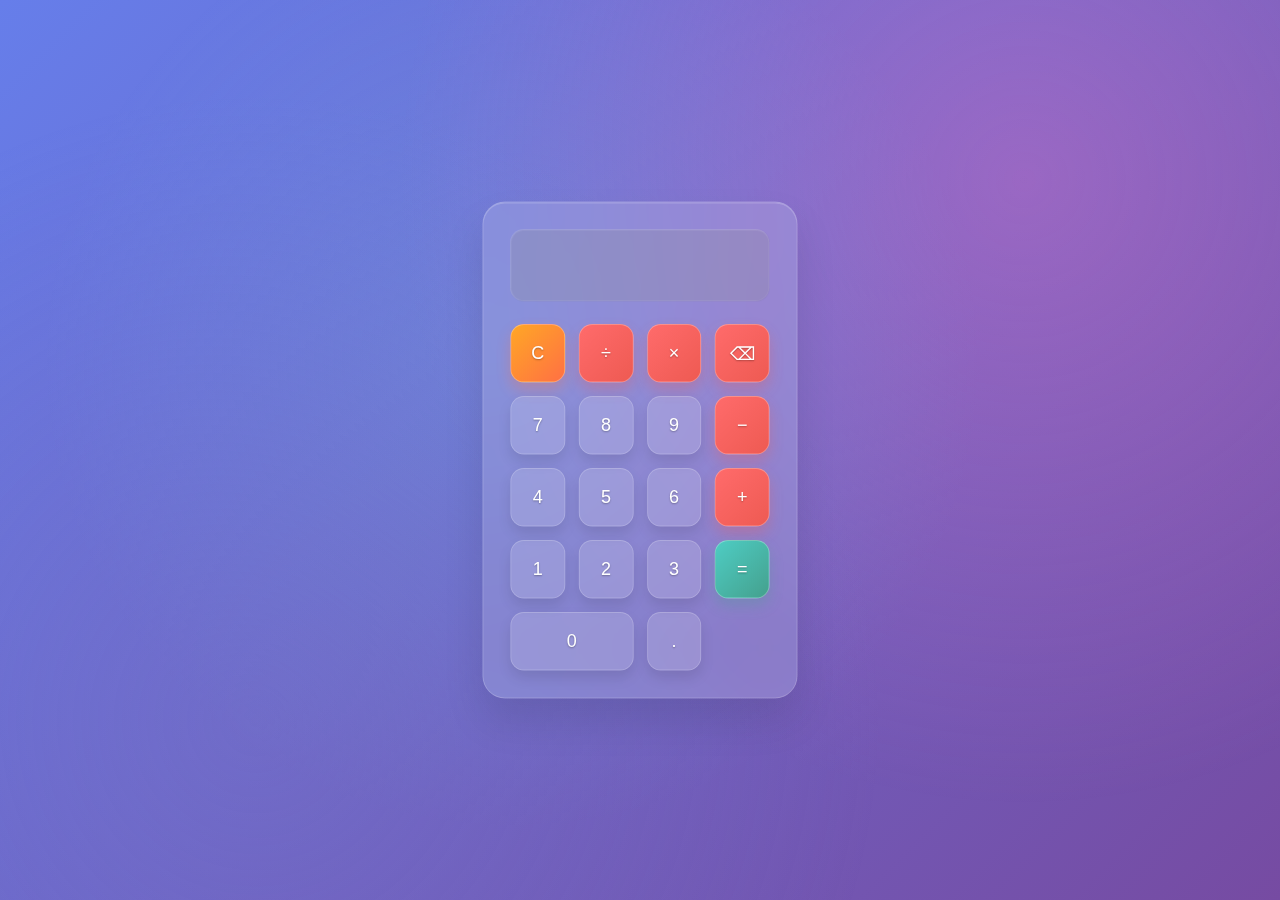
<file: basic calculator/index.html>
<!DOCTYPE html>
<html lang="en">
<head>
    <meta charset="UTF-8">
    <meta name="viewport" content="width=device-width, initial-scale=1.0">
    <title>Modern Calculator</title>
    <link rel="stylesheet" href="styles.css">
</head>
<body>
    <div class="calculator">
        <input type="text" id="display" readonly>
        <div class="buttons">
            <button class="btn clear" onclick="clearDisplay()">C</button>
            <button class="btn operator" onclick="appendToDisplay('/')" title="Divide">÷</button>
            <button class="btn operator" onclick="appendToDisplay('*')" title="Multiply">×</button>
            <button class="btn operator" onclick="deleteLast()" title="Delete">⌫</button>
            
            <button class="btn" onclick="appendToDisplay('7')">7</button>
            <button class="btn" onclick="appendToDisplay('8')">8</button>
            <button class="btn" onclick="appendToDisplay('9')">9</button>
            <button class="btn operator" onclick="appendToDisplay('-')" title="Subtract">−</button>
            
            <button class="btn" onclick="appendToDisplay('4')">4</button>
            <button class="btn" onclick="appendToDisplay('5')">5</button>
            <button class="btn" onclick="appendToDisplay('6')">6</button>
            <button class="btn operator" onclick="appendToDisplay('+')" title="Add">+</button>
            
            <button class="btn" onclick="appendToDisplay('1')">1</button>
            <button class="btn" onclick="appendToDisplay('2')">2</button>
            <button class="btn" onclick="appendToDisplay('3')">3</button>
            <button class="btn equals" onclick="calculate()" title="Calculate">=</button>
            
            <button class="btn zero" onclick="appendToDisplay('0')">0</button>
            <button class="btn" onclick="appendToDisplay('.')">.</button>
        </div>
    </div>

    <script src="script.js"></script>
</body>
</html>
</file>
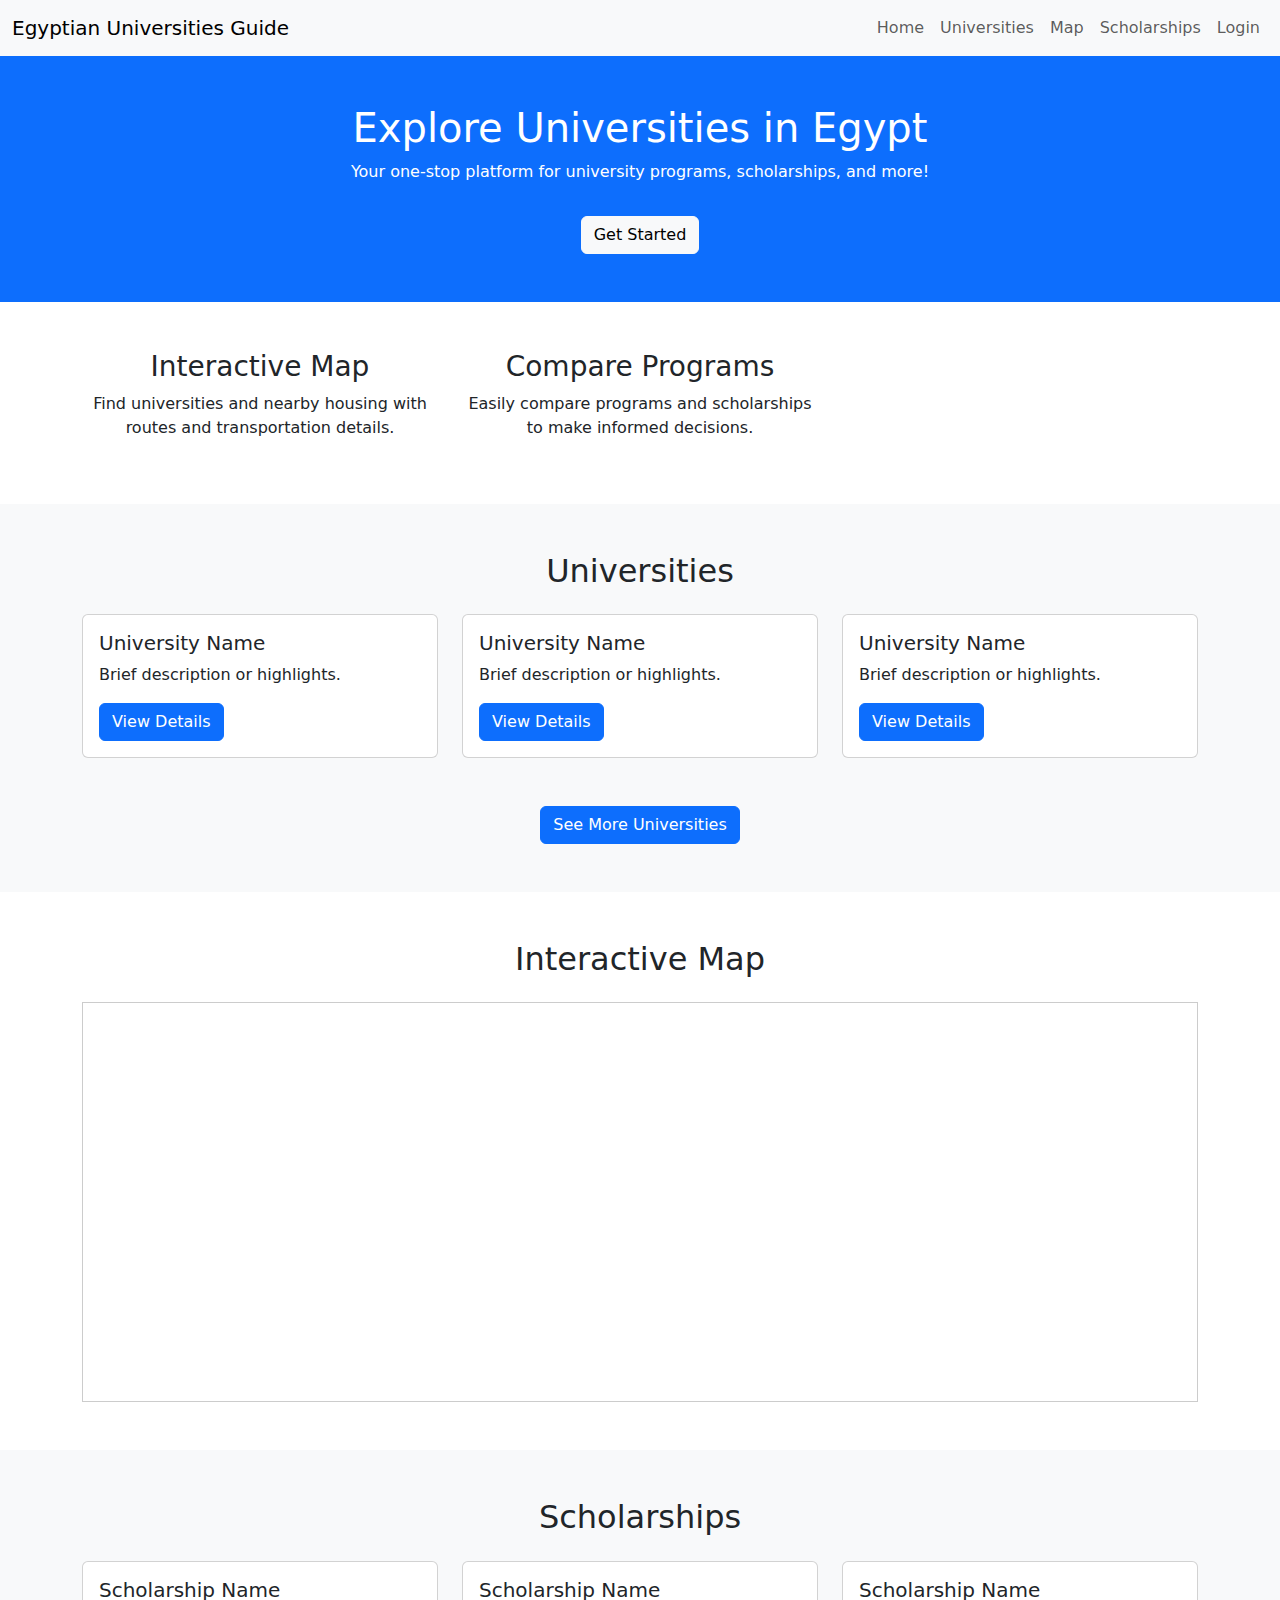
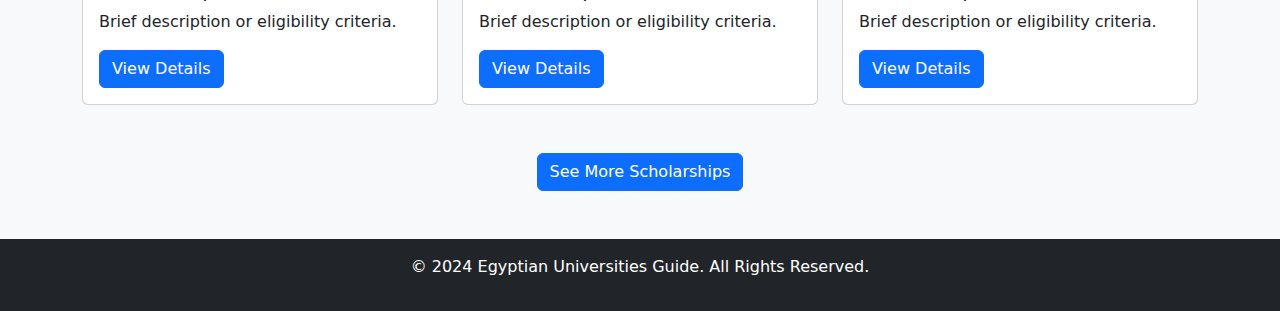
<file: sw pro/index.html>
<!DOCTYPE html>
<html lang="en">
<head>
    <meta charset="UTF-8">
    <meta name="viewport" content="width=device-width, initial-scale=1.0">
    <title>Egyptian Universities Guide</title>
    
    <link href="https://cdn.jsdelivr.net/npm/bootstrap@5.3.0-alpha3/dist/css/bootstrap.min.css" rel="stylesheet">
</head>
<body>
    <!-- Navbar -->
    <nav class="navbar navbar-expand-lg navbar-light bg-light">
        <div class="container-fluid">
            <a class="navbar-brand" href="#">Egyptian Universities Guide</a>
            <button class="navbar-toggler" type="button" data-bs-toggle="collapse" data-bs-target="#navbarNav">
                <span class="navbar-toggler-icon"></span>
            </button>
            <div class="collapse navbar-collapse" id="navbarNav">
                <ul class="navbar-nav ms-auto">
                    <li class="nav-item"><a class="nav-link" href="#">Home</a></li>
                    <li class="nav-item"><a class="nav-link" href="#universities">Universities</a></li>
                    <li class="nav-item"><a class="nav-link" href="#map">Map</a></li>
                    <li class="nav-item"><a class="nav-link" href="#scholarships">Scholarships</a></li>
                    <li class="nav-item" id="loginNavItem"><a class="nav-link" href="login.html">Login</a></li>
                    <li class="nav-item d-none" id="profileNavItem"><a class="nav-link" href="profile.html">Profile</a></li>
                </ul>
            </div>
        </div>
    </nav>

    <!-- Hero Section -->
    <section class="hero bg-primary text-white text-center py-5">
        <div class="container">
            <h1>Explore Universities in Egypt</h1>
            <p>Your one-stop platform for university programs, scholarships, and more!</p>
            <a href="#universities" class="btn btn-light mt-3">Get Started</a>
        </div>
    </section>

    <!-- Features Section -->
    <section id="features" class="py-5">
        <div class="container">
            <div class="row text-center">
                <div class="col-md-4">
                    <h3>Interactive Map</h3>
                    <p>Find universities and nearby housing with routes and transportation details.</p>
                </div>
                <div class="col-md-4">
                    <h3>Compare Programs</h3>
                    <p>Easily compare programs and scholarships to make informed decisions.</p>
                </div>
            </div>
        </div>
    </section>

    <!-- University List Section -->
    <section id="universities" class="py-5 bg-light">
        <div class="container">
            <h2 class="text-center mb-4">Universities</h2>
            <div class="row">
                <div class="col-md-4">
                    <div class="card mb-4">
                        <div class="card-body">
                            <h5 class="card-title">University Name</h5>
                            <p class="card-text">Brief description or highlights.</p>
                            <a href="university-details.html" class="btn btn-primary">View Details</a>
                        </div>
                    </div>
                </div>
                <div class="col-md-4">
                    <div class="card mb-4">
                        <div class="card-body">
                            <h5 class="card-title">University Name</h5>
                            <p class="card-text">Brief description or highlights.</p>
                            <a href="university-details.html" class="btn btn-primary">View Details</a>
                        </div>
                    </div>
                </div>
                <div class="col-md-4">
                    <div class="card mb-4">
                        <div class="card-body">
                            <h5 class="card-title">University Name</h5>
                            <p class="card-text">Brief description or highlights.</p>
                            <a href="university-details.html" class="btn btn-primary">View Details</a>
                        </div>
                    </div>
                </div>
            </div>
        </div>
        <div class="text-center mt-4">
            <a href="universities.html" class="btn btn-primary">See More Universities</a>
        </div>
    </section>

    <!-- Interactive Map Section -->
    <section id="map" class="py-5">
        <div class="container">
            <h2 class="text-center mb-4">Interactive Map</h2>
            <div id="map-container" style="height: 400px; border: 1px solid #ccc;"></div>
        </div>
    </section>

    <!-- Scholarships Section -->
    <section id="scholarships" class="py-5 bg-light">
        <div class="container">
            <h2 class="text-center mb-4">Scholarships</h2>
            <div class="row">
                <div class="col-md-4">
                    <div class="card mb-4">
                        <div class="card-body">
                            <h5 class="card-title">Scholarship Name</h5>
                            <p class="card-text">Brief description or eligibility criteria.</p>
                            <a href="scholarship-details.html" class="btn btn-primary">View Details</a>
                        </div>
                    </div>
                </div>
                <div class="col-md-4">
                    <div class="card mb-4">
                        <div class="card-body">
                            <h5 class="card-title">Scholarship Name</h5>
                            <p class="card-text">Brief description or eligibility criteria.</p>
                            <a href="scholarship-details.html" class="btn btn-primary">View Details</a>
                        </div>
                    </div>
                </div>
                <div class="col-md-4">
                    <div class="card mb-4">
                        <div class="card-body">
                            <h5 class="card-title">Scholarship Name</h5>
                            <p class="card-text">Brief description or eligibility criteria.</p>
                            <a href="scholarship-details.html" class="btn btn-primary">View Details</a>
                        </div>
                    </div>
                </div>
            </div>
        </div>
        <div class="text-center mt-4">
            <a href="scholarships.html" class="btn btn-primary">See More Scholarships</a>
        </div>
    </section>

    <!-- Footer -->
    <footer class="bg-dark text-white text-center py-3">
        <p>&copy; 2024 Egyptian Universities Guide. All Rights Reserved.</p>
    </footer>

    <script src="https://cdn.jsdelivr.net/npm/bootstrap@5.3.0-alpha3/dist/js/bootstrap.bundle.min.js"></script>
    <script src="scripts.js"></script>
</body>
</html>
</file>
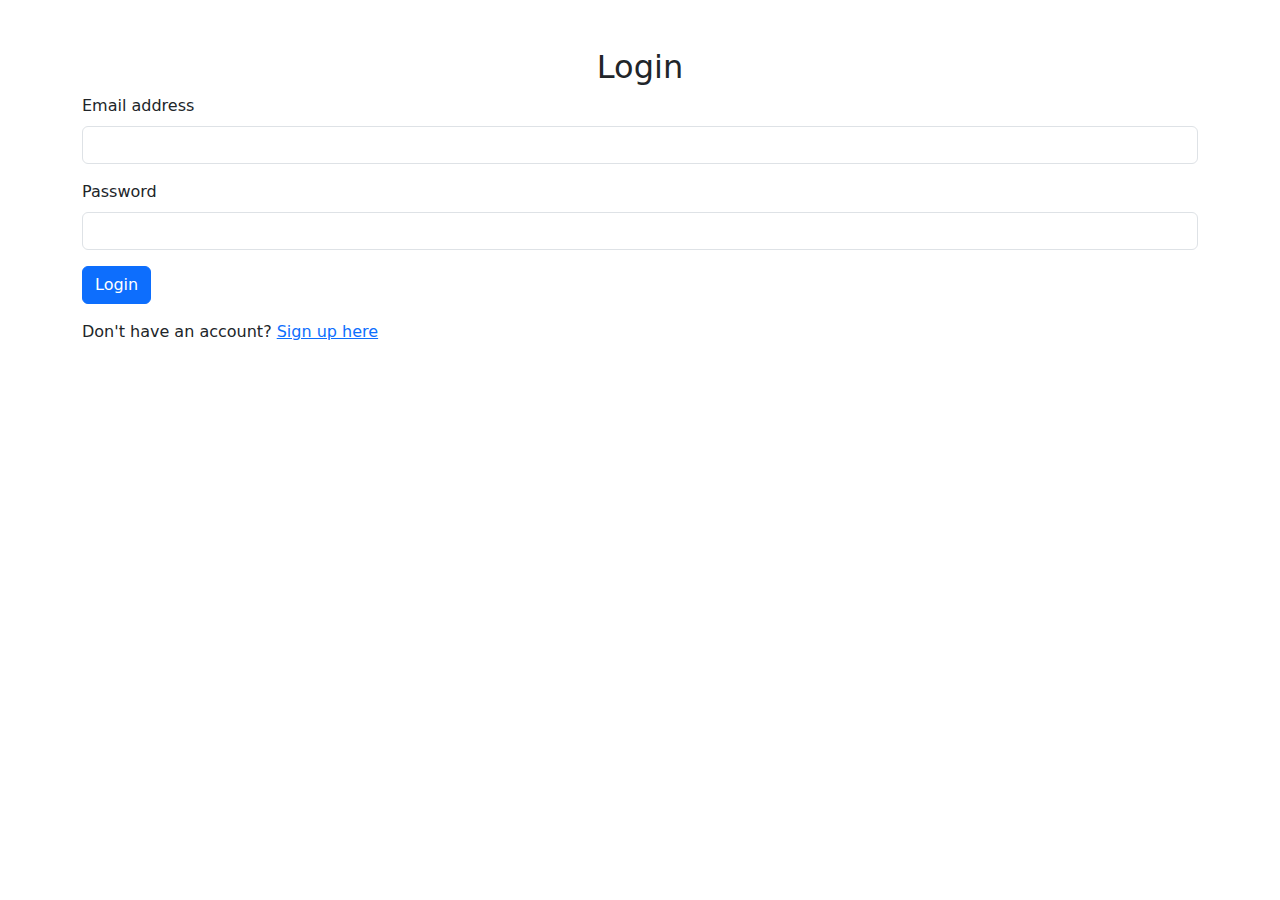
<file: sw pro/login.html>
<!DOCTYPE html>
<html lang="en">
<head>
    <meta charset="UTF-8">
    <meta name="viewport" content="width=device-width, initial-scale=1.0">
    <title>Login</title>
    <link href="https://cdn.jsdelivr.net/npm/bootstrap@5.3.0-alpha3/dist/css/bootstrap.min.css" rel="stylesheet">
</head>
<body>
    <div class="container mt-5">
        <h2 class="text-center">Login</h2>
        <form id="loginForm">
            <div class="mb-3">
                <label for="email" class="form-label">Email address</label>
                <input type="email" class="form-control" id="email" required>
            </div>
            <div class="mb-3">
                <label for="password" class="form-label">Password</label>
                <input type="password" class="form-control" id="password" required>
            </div>
            <button type="submit" class="btn btn-primary">Login</button>
        </form>
        <p class="mt-3">Don't have an account? <a href="signup.html">Sign up here</a></p>
    </div>
    <script src="https://cdn.jsdelivr.net/npm/bootstrap@5.3.0-alpha3/dist/js/bootstrap.bundle.min.js"></script>
    <script src="scripts.js"></script>
</body>
</html>
</file>
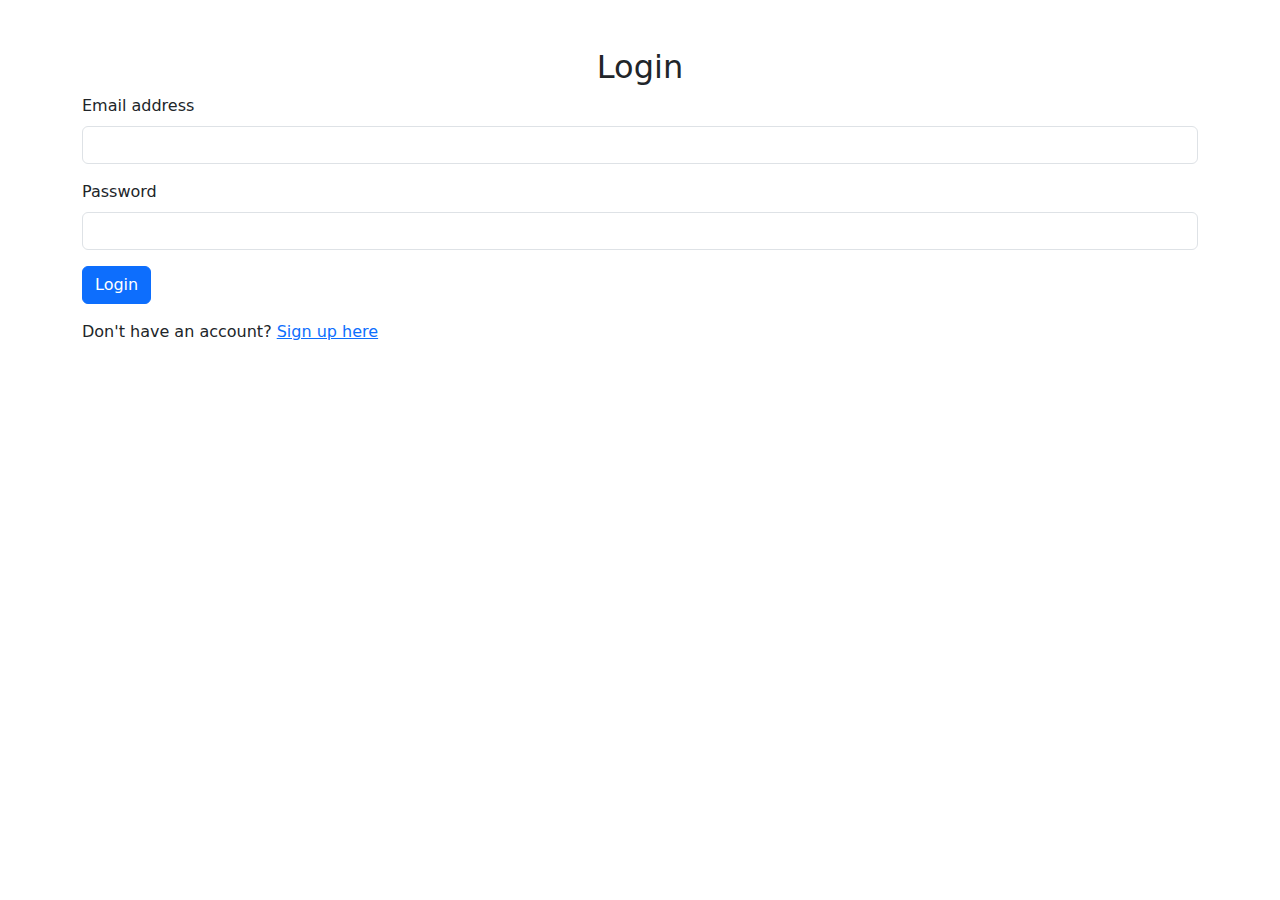
<file: sw pro/profile.html>
<!DOCTYPE html>
<html lang="en">
<head>
    <meta charset="UTF-8">
    <meta name="viewport" content="width=device-width, initial-scale=1.0">
    <title>Profile</title>
    <link href="https://cdn.jsdelivr.net/npm/bootstrap@5.3.0-alpha3/dist/css/bootstrap.min.css" rel="stylesheet">
</head>
<body>
    <div class="container mt-5">
        <h2 class="text-center">Profile</h2>
        <div id="profileInfo">
            <!-- User information will be displayed here -->
        </div>
        <button id="logoutBtn" class="btn btn-danger mt-3">Logout</button>
    </div>
    <script src="https://cdn.jsdelivr.net/npm/bootstrap@5.3.0-alpha3/dist/js/bootstrap.bundle.min.js"></script>
    <script src="scripts.js"></script>
</body>
</html>
</file>
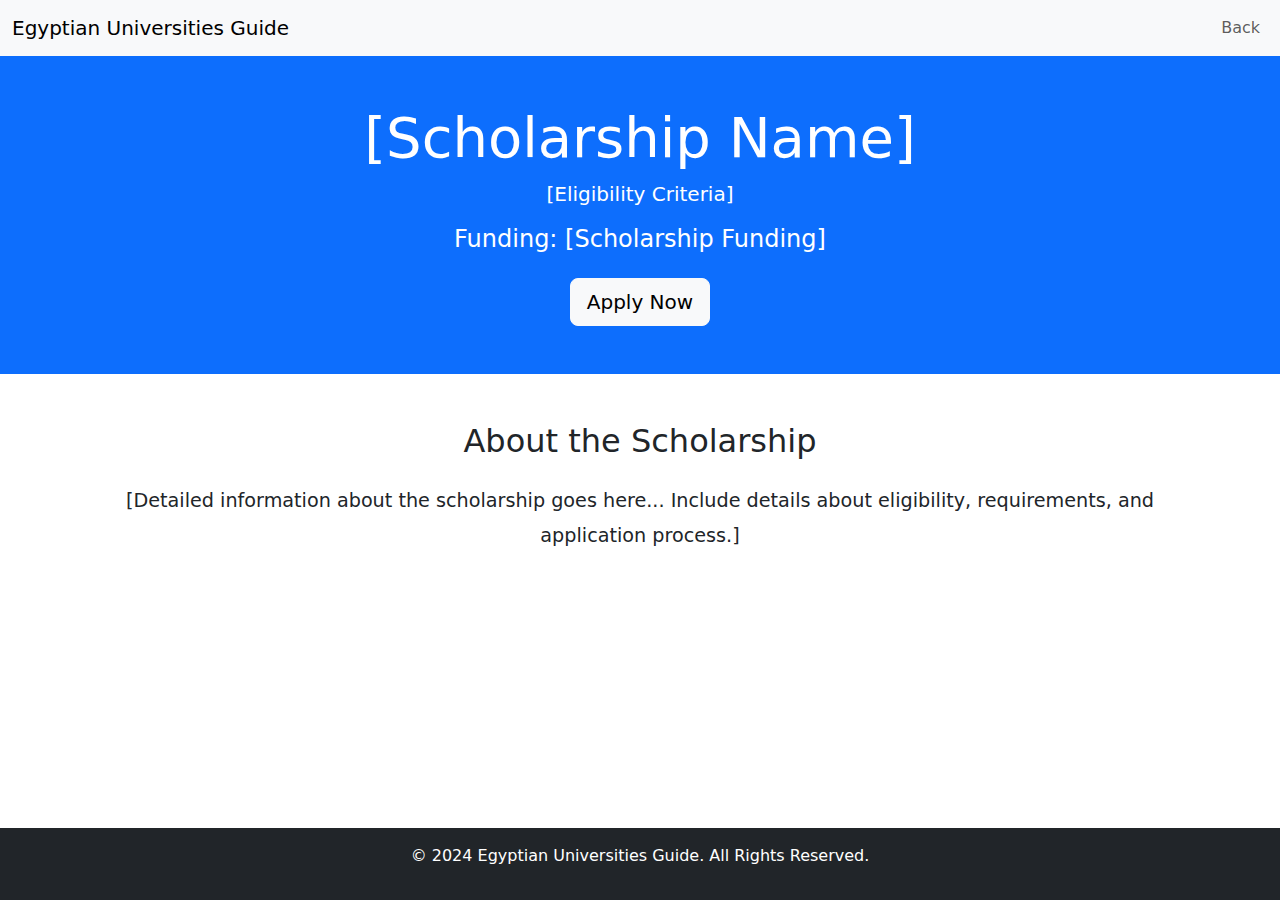
<file: sw pro/scholarship-details.html>
<!DOCTYPE html>
<html lang="en">
<head>
    <meta charset="UTF-8">
    <meta name="viewport" content="width=device-width, initial-scale=1.0">
    <title>Scholarship Details</title>
    <link href="https://cdn.jsdelivr.net/npm/bootstrap@5.3.0-alpha3/dist/css/bootstrap.min.css" rel="stylesheet">
    <style>
        body {
            display: flex;
            flex-direction: column;
            min-height: 100vh;
        }
        main {
            flex: 1;
        }
        footer {
            position: relative;
            bottom: 0;
            width: 100%;
            background-color: #343a40;
            color: white;
        }
    </style>
</head>
<body>
    <!-- Navbar -->
    <nav class="navbar navbar-expand-lg navbar-light bg-light">
        <div class="container-fluid">
            <a class="navbar-brand" href="index.html">Egyptian Universities Guide</a>
            <button class="navbar-toggler" type="button" data-bs-toggle="collapse" data-bs-target="#navbarNav">
                <span class="navbar-toggler-icon"></span>
            </button>
            <div class="collapse navbar-collapse" id="navbarNav">
                <ul class="navbar-nav ms-auto">
                    <li class="nav-item"><a class="nav-link" href="#" onclick="history.back()">Back</a></li>
                </ul>
            </div>
        </div>
    </nav>

    
    <main>
        <!-- Hero Section -->
        <header class="bg-primary text-white text-center py-5">
            <div class="container">
                <h1 class="display-4">[Scholarship Name]</h1>
                <p class="lead mb-3">[Eligibility Criteria]</p>
                <h4 class="mb-4">Funding: [Scholarship Funding]</h4>
                <a href="[Scholarship Website URL]" target="_blank" class="btn btn-light btn-lg">Apply Now</a>
            </div>
        </header>

        <!-- Information Section -->
        <section class="py-5">
            <div class="container">
                <h2 class="text-center mb-4">About the Scholarship</h2>
                <p class="text-center" style="font-size: 1.2rem; line-height: 1.8;">
                    [Detailed information about the scholarship goes here... Include details about eligibility, requirements, and application process.]
                </p>
            </div>
        </section>
    </main>

    <!-- Footer -->
    <footer class="bg-dark text-white text-center py-3">
        <div class="container">
            <p>&copy; 2024 Egyptian Universities Guide. All Rights Reserved.</p>
        </div>
    </footer>

    <script src="https://cdn.jsdelivr.net/npm/bootstrap@5.3.0-alpha3/dist/js/bootstrap.bundle.min.js"></script>
</body>
</html>
</file>
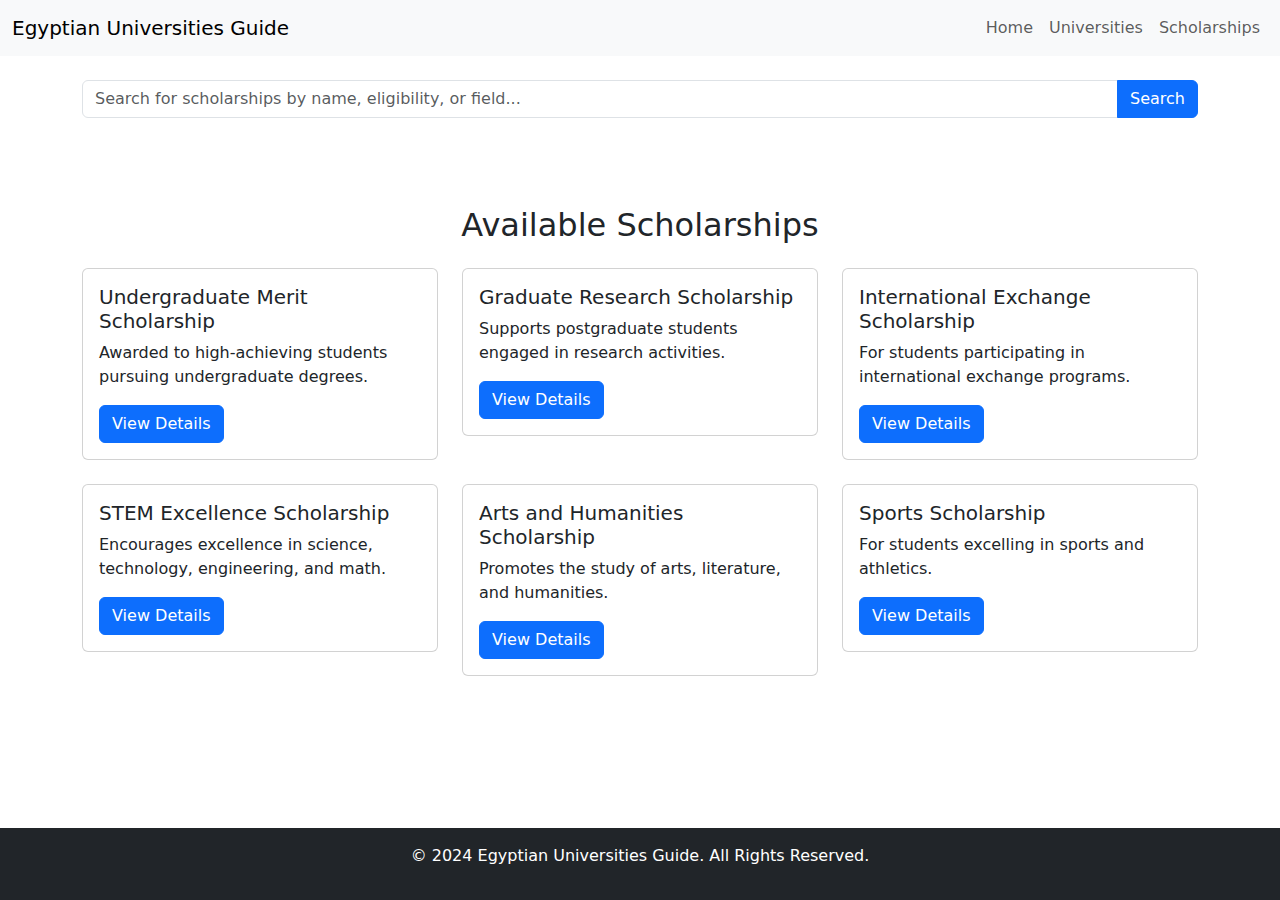
<file: sw pro/scholarships.html>
<!DOCTYPE html>
<html lang="en">
<head>
    <meta charset="UTF-8">
    <meta name="viewport" content="width=device-width, initial-scale=1.0">
    <title>Egyptian Universities Guide - Scholarships</title>
    
    <link href="https://cdn.jsdelivr.net/npm/bootstrap@5.3.0-alpha3/dist/css/bootstrap.min.css" rel="stylesheet">
    <style>
        body {
            display: flex;
            flex-direction: column;
            min-height: 100vh;
        }
        main {
            flex: 1;
        }
        footer {
            position: relative;
            bottom: 0;
            width: 100%;
            background-color: #343a40;
            color: white;
        }
    </style>
</head>
<body>
    <!-- Navbar -->
    <nav class="navbar navbar-expand-lg navbar-light bg-light">
        <div class="container-fluid">
            <a class="navbar-brand" href="index.html">Egyptian Universities Guide</a>
            <button class="navbar-toggler" type="button" data-bs-toggle="collapse" data-bs-target="#navbarNav">
                <span class="navbar-toggler-icon"></span>
            </button>
            <div class="collapse navbar-collapse" id="navbarNav">
                <ul class="navbar-nav ms-auto">
                    <li class="nav-item"><a class="nav-link" href="index.html">Home</a></li>
                    <li class="nav-item"><a class="nav-link" href="universities.html">Universities</a></li>
                    <li class="nav-item"><a class="nav-link" href="scholarships.html">Scholarships</a></li>
                </ul>
            </div>
        </div>
    </nav>

    <!-- Enhanced Search Bar -->
    <main>
    <section class="py-4">
        <div class="container">
            <div class="input-group mb-3">
                <input type="text" class="form-control" id="searchBar" placeholder="Search for scholarships by name, eligibility, or field...">
                <button class="btn btn-primary" id="searchButton">
                    <i class="bi bi-search"></i> Search
                </button>
            </div>
        </div>
    </section>

    <!-- Scholarships List -->
    <section class="py-5">
        <div class="container">
            <h2 class="text-center mb-4">Available Scholarships</h2>
            <div class="row" id="scholarshipList">
                <!-- Example Scholarship Cards -->
                <div class="col-md-4">
                    <div class="card mb-4">
                        <div class="card-body">
                            <h5 class="card-title">Undergraduate Merit Scholarship</h5>
                            <p class="card-text">Awarded to high-achieving students pursuing undergraduate degrees.</p>
                            <a href="scholarship-details.html" class="btn btn-primary">View Details</a>
                        </div>
                    </div>
                </div>
                <div class="col-md-4">
                    <div class="card mb-4">
                        <div class="card-body">
                            <h5 class="card-title">Graduate Research Scholarship</h5>
                            <p class="card-text">Supports postgraduate students engaged in research activities.</p>
                            <a href="scholarship-details.html" class="btn btn-primary">View Details</a>
                        </div>
                    </div>
                </div>
                <div class="col-md-4">
                    <div class="card mb-4">
                        <div class="card-body">
                            <h5 class="card-title">International Exchange Scholarship</h5>
                            <p class="card-text">For students participating in international exchange programs.</p>
                            <a href="scholarship-details.html" class="btn btn-primary">View Details</a>
                        </div>
                    </div>
                </div>
                <div class="col-md-4">
                    <div class="card mb-4">
                        <div class="card-body">
                            <h5 class="card-title">STEM Excellence Scholarship</h5>
                            <p class="card-text">Encourages excellence in science, technology, engineering, and math.</p>
                            <a href="scholarship-details.html" class="btn btn-primary">View Details</a>
                        </div>
                    </div>
                </div>
                <div class="col-md-4">
                    <div class="card mb-4">
                        <div class="card-body">
                            <h5 class="card-title">Arts and Humanities Scholarship</h5>
                            <p class="card-text">Promotes the study of arts, literature, and humanities.</p>
                            <a href="scholarship-details.html" class="btn btn-primary">View Details</a>
                        </div>
                    </div>
                </div>
                <div class="col-md-4">
                    <div class="card mb-4">
                        <div class="card-body">
                            <h5 class="card-title">Sports Scholarship</h5>
                            <p class="card-text">For students excelling in sports and athletics.</p>
                            <a href="scholarship-details.html" class="btn btn-primary">View Details</a>
                        </div>
                    </div>
                </div>
                
            </div>
        </div>
    </section>
    </main>
    <!-- Footer -->
<footer class="bg-dark text-white text-center py-3">
    <div class="container">
        <p>&copy; 2024 Egyptian Universities Guide. All Rights Reserved.</p>
    </div>
</footer>

    <script src="https://cdn.jsdelivr.net/npm/bootstrap@5.3.0-alpha3/dist/js/bootstrap.bundle.min.js"></script>
    
</body>
</html>
</file>
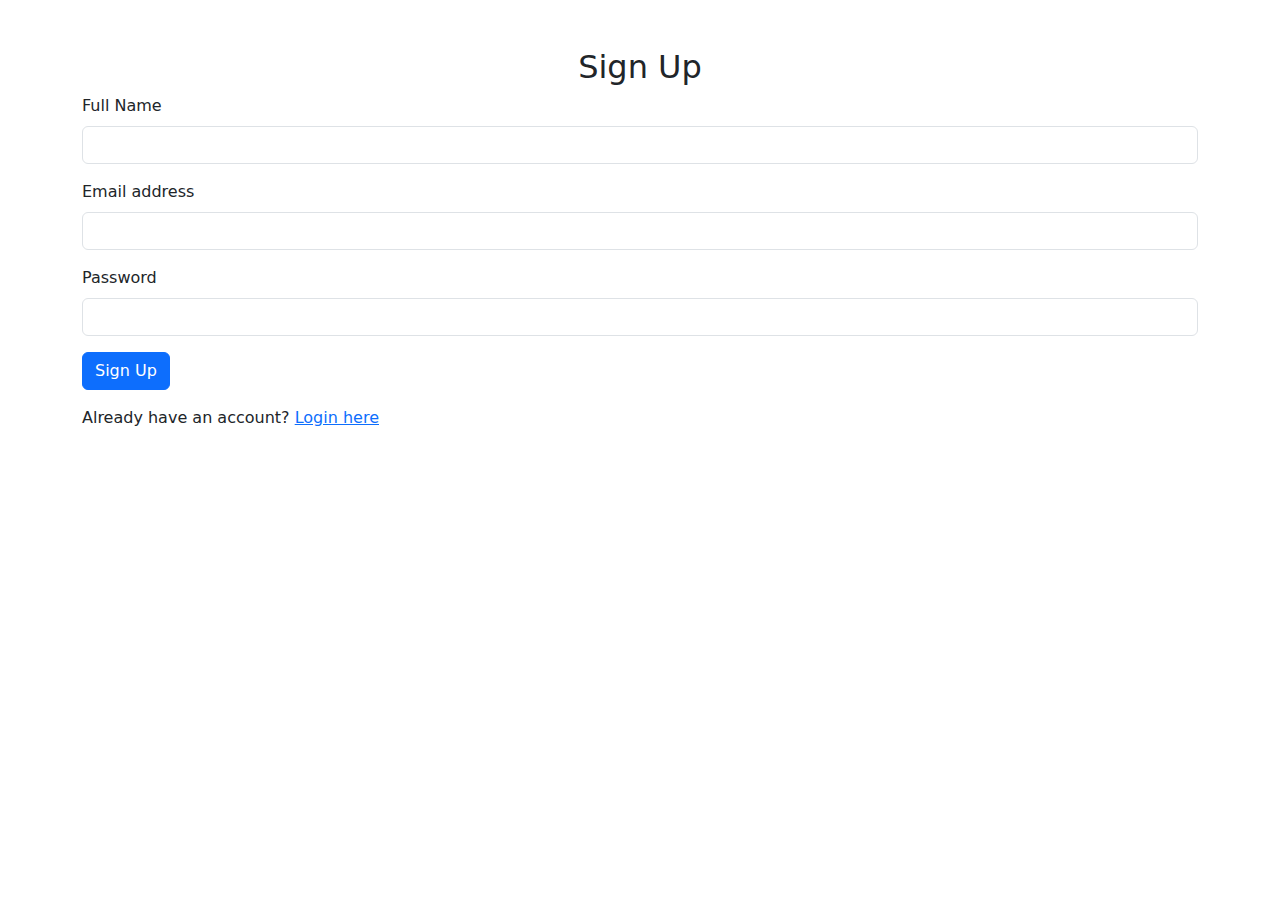
<file: sw pro/signup.html>
<!DOCTYPE html>
<html lang="en">
<head>
    <meta charset="UTF-8">
    <meta name="viewport" content="width=device-width, initial-scale=1.0">
    <title>Sign Up</title>
    <link href="https://cdn.jsdelivr.net/npm/bootstrap@5.3.0-alpha3/dist/css/bootstrap.min.css" rel="stylesheet">
</head>
<body>
    <div class="container mt-5">
        <h2 class="text-center">Sign Up</h2>
        <form id="signupForm">
            <div class="mb-3">
                <label for="name" class="form-label">Full Name</label>
                <input type="text" class="form-control" id="name" required>
            </div>
            <div class="mb-3">
                <label for="email" class="form-label">Email address</label>
                <input type="email" class="form-control" id="email" required>
            </div>
            <div class="mb-3">
                <label for="password" class="form-label">Password</label>
                <input type="password" class="form-control" id="password" required>
            </div>
            <button type="submit" class="btn btn-primary">Sign Up</button>
        </form>
        <p class="mt-3">Already have an account? <a href="login.html">Login here</a></p>
    </div>
    <script src="https://cdn.jsdelivr.net/npm/bootstrap@5.3.0-alpha3/dist/js/bootstrap.bundle.min.js"></script>
    <script src="scripts.js"></script>
</body>
</html>
</file>
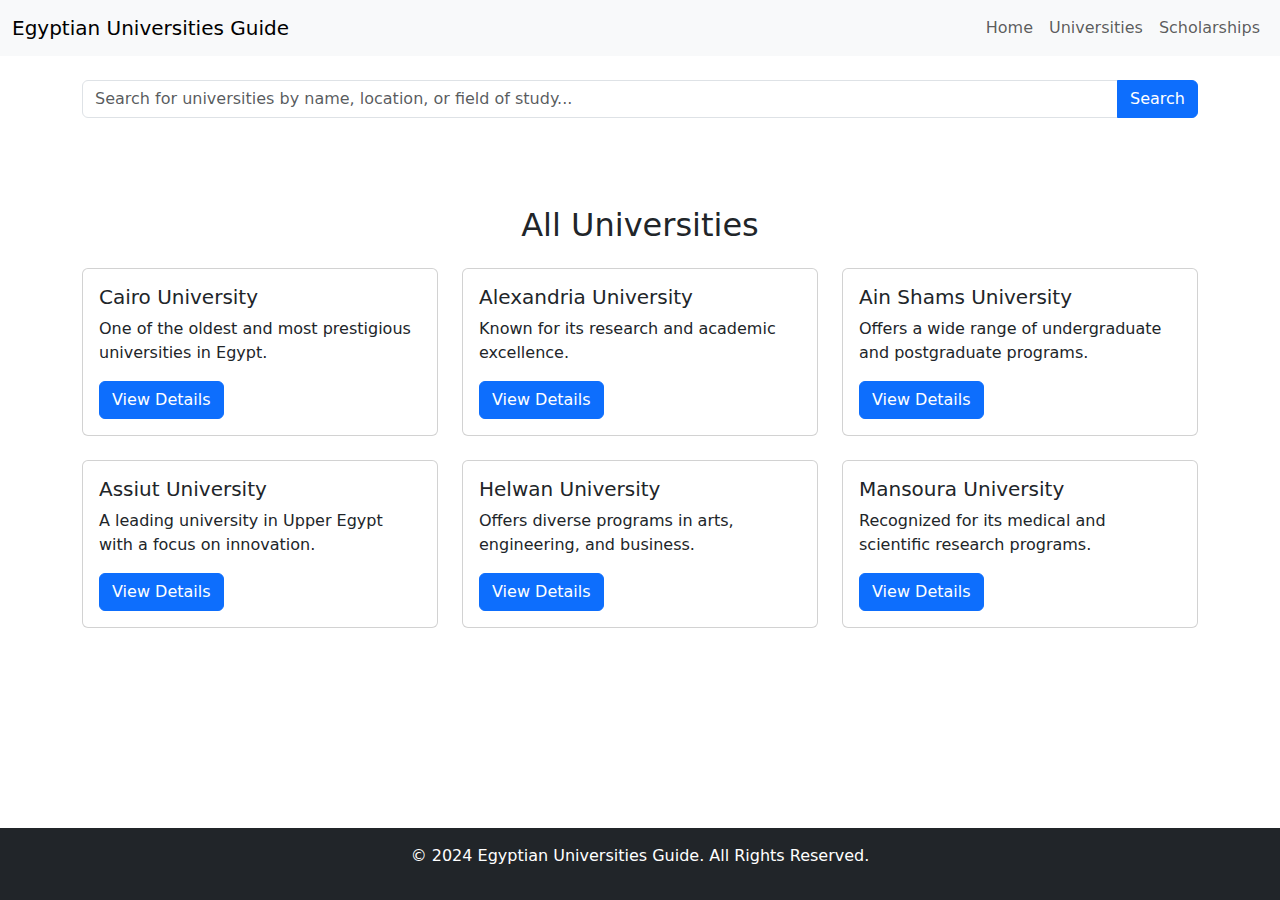
<file: sw pro/universities.html>
<!DOCTYPE html>
<html lang="en">
<head>
    <meta charset="UTF-8">
    <meta name="viewport" content="width=device-width, initial-scale=1.0">
    <title>Egyptian Universities Guide - Universities</title>
    <style>
        body {
            display: flex;
            flex-direction: column;
            min-height: 100vh;
        }
        main {
            flex: 1;
        }
        footer {
            position: relative;
            bottom: 0;
            width: 100%;
            background-color: #343a40;
            color: white;
        }
    </style>
    <link href="https://cdn.jsdelivr.net/npm/bootstrap@5.3.0-alpha3/dist/css/bootstrap.min.css" rel="stylesheet">
</head>
<body>
    <!-- Navbar -->
    <nav class="navbar navbar-expand-lg navbar-light bg-light">
        <div class="container-fluid">
            <a class="navbar-brand" href="index.html">Egyptian Universities Guide</a>
            <button class="navbar-toggler" type="button" data-bs-toggle="collapse" data-bs-target="#navbarNav">
                <span class="navbar-toggler-icon"></span>
            </button>
            <div class="collapse navbar-collapse" id="navbarNav">
                <ul class="navbar-nav ms-auto">
                    <li class="nav-item"><a class="nav-link" href="index.html">Home</a></li>
                    <li class="nav-item"><a class="nav-link" href="universities.html">Universities</a></li>
                    <li class="nav-item"><a class="nav-link" href="scholarships.html">Scholarships</a></li>
                </ul>
            </div>
        </div>
    </nav>

    <!-- Enhanced Search Bar -->
   <main>
    <section class="py-4">
        <div class="container">
            <div class="input-group mb-3">
                <input type="text" class="form-control" id="searchBar" placeholder="Search for universities by name, location, or field of study...">
                <button class="btn btn-primary" id="searchButton">
                    <i class="bi bi-search"></i> Search
                </button>
            </div>
        </div>
    </section>

    <!-- Universities List -->
    <section class="py-5">
        <div class="container">
            <h2 class="text-center mb-4">All Universities</h2>
            <div class="row" id="universityList">
                <!-- Example University Cards -->
                <div class="col-md-4">
                    <div class="card mb-4">
                        <div class="card-body">
                            <h5 class="card-title">Cairo University</h5>
                            <p class="card-text">One of the oldest and most prestigious universities in Egypt.</p>
                            <a href="university-details.html" class="btn btn-primary">View Details</a>
                        </div>
                    </div>
                </div>
                <div class="col-md-4">
                    <div class="card mb-4">
                        <div class="card-body">
                            <h5 class="card-title">Alexandria University</h5>
                            <p class="card-text">Known for its research and academic excellence.</p>
                            <a href="university-details.html" class="btn btn-primary">View Details</a>
                        </div>
                    </div>
                </div>
                <div class="col-md-4">
                    <div class="card mb-4">
                        <div class="card-body">
                            <h5 class="card-title">Ain Shams University</h5>
                            <p class="card-text">Offers a wide range of undergraduate and postgraduate programs.</p>
                            <a href="university-details.html" class="btn btn-primary">View Details</a>
                        </div>
                    </div>
                </div>
                <div class="col-md-4">
                    <div class="card mb-4">
                        <div class="card-body">
                            <h5 class="card-title">Assiut University</h5>
                            <p class="card-text">A leading university in Upper Egypt with a focus on innovation.</p>
                            <a href="university-details.html" class="btn btn-primary">View Details</a>
                        </div>
                    </div>
                </div>
                <div class="col-md-4">
                    <div class="card mb-4">
                        <div class="card-body">
                            <h5 class="card-title">Helwan University</h5>
                            <p class="card-text">Offers diverse programs in arts, engineering, and business.</p>
                            <a href="university-details.html" class="btn btn-primary">View Details</a>
                        </div>
                    </div>
                </div>
                <div class="col-md-4">
                    <div class="card mb-4">
                        <div class="card-body">
                            <h5 class="card-title">Mansoura University</h5>
                            <p class="card-text">Recognized for its medical and scientific research programs.</p>
                            <a href="university-details.html" class="btn btn-primary">View Details</a>
                        </div>
                    </div>
                </div>
                
            </div>
        </div>
    </section>
    </main>
<!-- Footer -->
<footer class="bg-dark text-white text-center py-3">
    <div class="container">
        <p>&copy; 2024 Egyptian Universities Guide. All Rights Reserved.</p>
    </div>
</footer>

    <script src="https://cdn.jsdelivr.net/npm/bootstrap@5.3.0-alpha3/dist/js/bootstrap.bundle.min.js"></script>
    
</body>
</html>
</file>
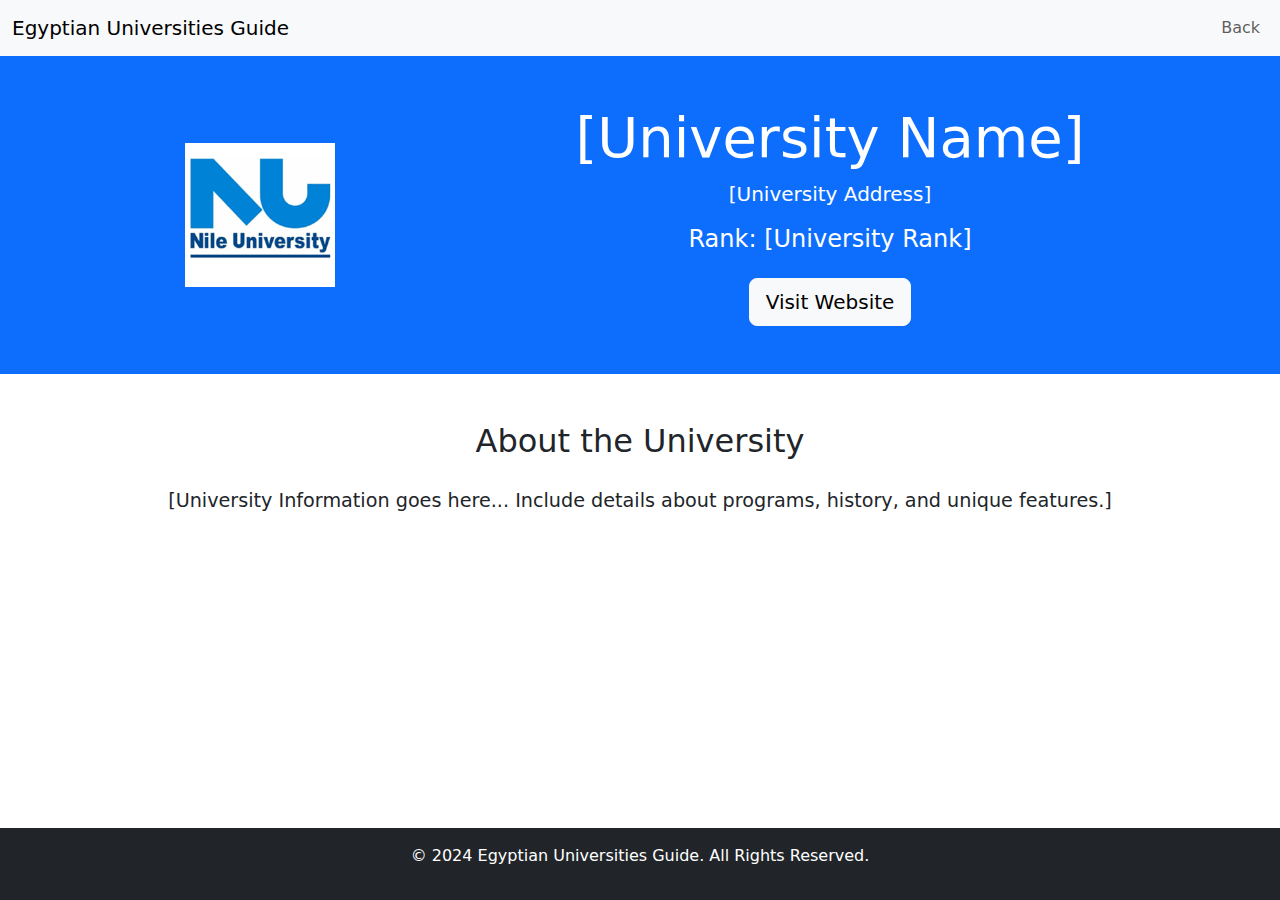
<file: sw pro/university-details.html>
<!DOCTYPE html>
<html lang="en">
<head>
    <meta charset="UTF-8">
    <meta name="viewport" content="width=device-width, initial-scale=1.0">
    <title>University Details</title>
    <link href="https://cdn.jsdelivr.net/npm/bootstrap@5.3.0-alpha3/dist/css/bootstrap.min.css" rel="stylesheet">
    <style>
        body {
            display: flex;
            flex-direction: column;
            min-height: 100vh;
        }
        main {
            flex: 1;
        }
        footer {
            position: relative;
            bottom: 0;
            width: 100%;
            background-color: #343a40;
            color: white;
        }
    </style>
</head>
<body>
    <!-- Navbar -->
    <nav class="navbar navbar-expand-lg navbar-light bg-light">
        <div class="container-fluid">
            <a class="navbar-brand" href="index.html">Egyptian Universities Guide</a>
            <button class="navbar-toggler" type="button" data-bs-toggle="collapse" data-bs-target="#navbarNav">
                <span class="navbar-toggler-icon"></span>
            </button>
            <div class="collapse navbar-collapse" id="navbarNav">
                <ul class="navbar-nav ms-auto">
                    <li class="nav-item"><a class="nav-link" href="#" onclick="history.back()">Back</a></li>
                </ul>
            </div>
        </div>
    </nav>

    
    <main>
        <!-- Hero Section -->
        <header class="bg-primary text-white text-center py-5">
            <div class="container">
                <div class="row align-items-center">
                    <div class="col-md-4">
                        <img src="university-logo.jpg" alt="University Logo" class="img-fluid" style="width: 150px; height: auto;">
                    </div>
                    <div class="col-md-8">
                        <h1 class="display-4">[University Name]</h1>
                        <p class="lead mb-3">[University Address]</p>
                        <h4 class="mb-4">Rank: [University Rank]</h4>
                        <a href="[University Website URL]" target="_blank" class="btn btn-light btn-lg">Visit Website</a>
                    </div>
                </div>
            </div>
        </header>

        <!-- Information Section -->
        <section class="py-5">
            <div class="container">
                <h2 class="text-center mb-4">About the University</h2>
                <p class="text-center" style="font-size: 1.2rem; line-height: 1.8;">
                    [University Information goes here... Include details about programs, history, and unique features.]
                </p>
            </div>
        </section>
        </main>

    <!-- Footer -->
    <footer class="bg-dark text-white text-center py-3">
        <div class="container">
            <p>&copy; 2024 Egyptian Universities Guide. All Rights Reserved.</p>
        </div>
    </footer>

    <script src="https://cdn.jsdelivr.net/npm/bootstrap@5.3.0-alpha3/dist/js/bootstrap.bundle.min.js"></script>
</body>
</html>
</file>
<file: basic calculator/styles.css>
* {
            margin: 0;
            padding: 0;
            box-sizing: border-box;
        }

        body {
            font-family: 'Segoe UI', Tahoma, Geneva, Verdana, sans-serif;
            background: linear-gradient(135deg, #667eea 0%, #764ba2 100%);
            min-height: 100vh;
            display: flex;
            align-items: center;
            justify-content: center;
            padding: 20px;
            overflow: hidden;
        }

        body::before {
            content: '';
            position: fixed;
            top: 0;
            left: 0;
            width: 100%;
            height: 100%;
            background: 
                radial-gradient(circle at 20% 80%, rgba(120, 119, 198, 0.3) 0%, transparent 50%),
                radial-gradient(circle at 80% 20%, rgba(255, 119, 198, 0.3) 0%, transparent 50%),
                radial-gradient(circle at 40% 40%, rgba(120, 219, 255, 0.2) 0%, transparent 50%);
            pointer-events: none;
            z-index: -1;
        }

        .calculator {
            background: rgba(255, 255, 255, 0.15);
            backdrop-filter: blur(20px);
            border: 1px solid rgba(255, 255, 255, 0.2);
            border-radius: 25px;
            padding: 30px;
            box-shadow: 
                0 25px 45px rgba(0, 0, 0, 0.1),
                inset 0 1px 0 rgba(255, 255, 255, 0.2);
            width: 350px;
            transform: scale(0.9);
            animation: slideIn 0.6s ease-out forwards;
        }

        @keyframes slideIn {
            from {
                opacity: 0;
                transform: scale(0.8) translateY(50px);
            }
            to {
                opacity: 1;
                transform: scale(1) translateY(0);
            }
        }

        #display {
            width: 100%;
            height: 80px;
            background: rgba(0, 0, 0, 0.1);
            border: 1px solid rgba(255, 255, 255, 0.1);
            border-radius: 15px;
            font-size: 28px;
            font-weight: 300;
            text-align: right;
            padding: 0 20px;
            margin-bottom: 25px;
            color: white;
            text-shadow: 0 1px 2px rgba(0, 0, 0, 0.3);
            backdrop-filter: blur(10px);
            transition: all 0.3s ease;
            outline: none;
        }

        #display:focus {
            box-shadow: 0 0 20px rgba(255, 255, 255, 0.3);
            border-color: rgba(255, 255, 255, 0.3);
        }

        .buttons {
            display: grid;
            grid-template-columns: repeat(4, 1fr);
            gap: 15px;
        }

        .btn {
            height: 65px;
            border: none;
            border-radius: 15px;
            font-size: 20px;
            font-weight: 500;
            cursor: pointer;
            transition: all 0.3s cubic-bezier(0.175, 0.885, 0.32, 1.275);
            position: relative;
            overflow: hidden;
            color: white;
            text-shadow: 0 1px 2px rgba(0, 0, 0, 0.3);
            outline: none;
        }

        .btn::before {
            content: '';
            position: absolute;
            top: 0;
            left: -100%;
            width: 100%;
            height: 100%;
            background: linear-gradient(90deg, transparent, rgba(255, 255, 255, 0.3), transparent);
            transition: left 0.5s;
        }

        .btn:hover::before {
            left: 100%;
        }

        .btn:active {
            transform: scale(0.95);
        }

        /* Number buttons */
        .btn:not(.operator):not(.equals):not(.clear) {
            background: rgba(255, 255, 255, 0.15);
            border: 1px solid rgba(255, 255, 255, 0.2);
            box-shadow: 0 8px 15px rgba(0, 0, 0, 0.1);
        }

        .btn:not(.operator):not(.equals):not(.clear):hover {
            background: rgba(255, 255, 255, 0.25);
            transform: translateY(-2px);
            box-shadow: 0 12px 25px rgba(0, 0, 0, 0.15);
        }

        /* Operator buttons */
        .operator {
            background: linear-gradient(135deg, #ff6b6b, #ee5a52);
            border: 1px solid rgba(255, 255, 255, 0.3);
            box-shadow: 0 8px 15px rgba(238, 90, 82, 0.3);
        }

        .operator:hover {
            background: linear-gradient(135deg, #ff5252, #e53935);
            transform: translateY(-2px);
            box-shadow: 0 12px 25px rgba(238, 90, 82, 0.4);
        }

        /* Equals button */
        .equals {
            background: linear-gradient(135deg, #4ecdc4, #44a08d);
            border: 1px solid rgba(255, 255, 255, 0.3);
            box-shadow: 0 8px 15px rgba(68, 160, 141, 0.3);
            grid-row: span 2;
        }

        .equals:hover {
            background: linear-gradient(135deg, #26d0ce, #2a9b87);
            transform: translateY(-2px);
            box-shadow: 0 12px 25px rgba(68, 160, 141, 0.4);
        }

        /* Clear button */
        .clear {
            background: linear-gradient(135deg, #ffa726, #ff7043);
            border: 1px solid rgba(255, 255, 255, 0.3);
            box-shadow: 0 8px 15px rgba(255, 112, 67, 0.3);
        }

        .clear:hover {
            background: linear-gradient(135deg, #ff9800, #f4511e);
            transform: translateY(-2px);
            box-shadow: 0 12px 25px rgba(255, 112, 67, 0.4);
        }

        /* Zero button spans two columns */
        .zero {
            grid-column: span 2;
        }

        /* Ripple effect */
        .btn {
            position: relative;
            overflow: hidden;
        }

        .ripple {
            position: absolute;
            border-radius: 50%;
            background: rgba(255, 255, 255, 0.3);
            pointer-events: none;
            transform: scale(0);
            animation: ripple-animation 0.6s linear;
        }

        @keyframes ripple-animation {
            to {
                transform: scale(4);
                opacity: 0;
            }
        }

        /* Responsive design */
        @media (max-width: 480px) {
            .calculator {
                width: 90%;
                padding: 20px;
            }
            
            .btn {
                height: 55px;
                font-size: 18px;
            }
            
            #display {
                height: 70px;
                font-size: 24px;
            }
        }

        /* Glowing animation for display when calculating */
        .calculating {
            animation: glow 0.5s ease-in-out;
        }

        @keyframes glow {
            0%, 100% { box-shadow: 0 0 5px rgba(255, 255, 255, 0.2); }
            50% { box-shadow: 0 0 20px rgba(255, 255, 255, 0.5); }
        }
</file>
